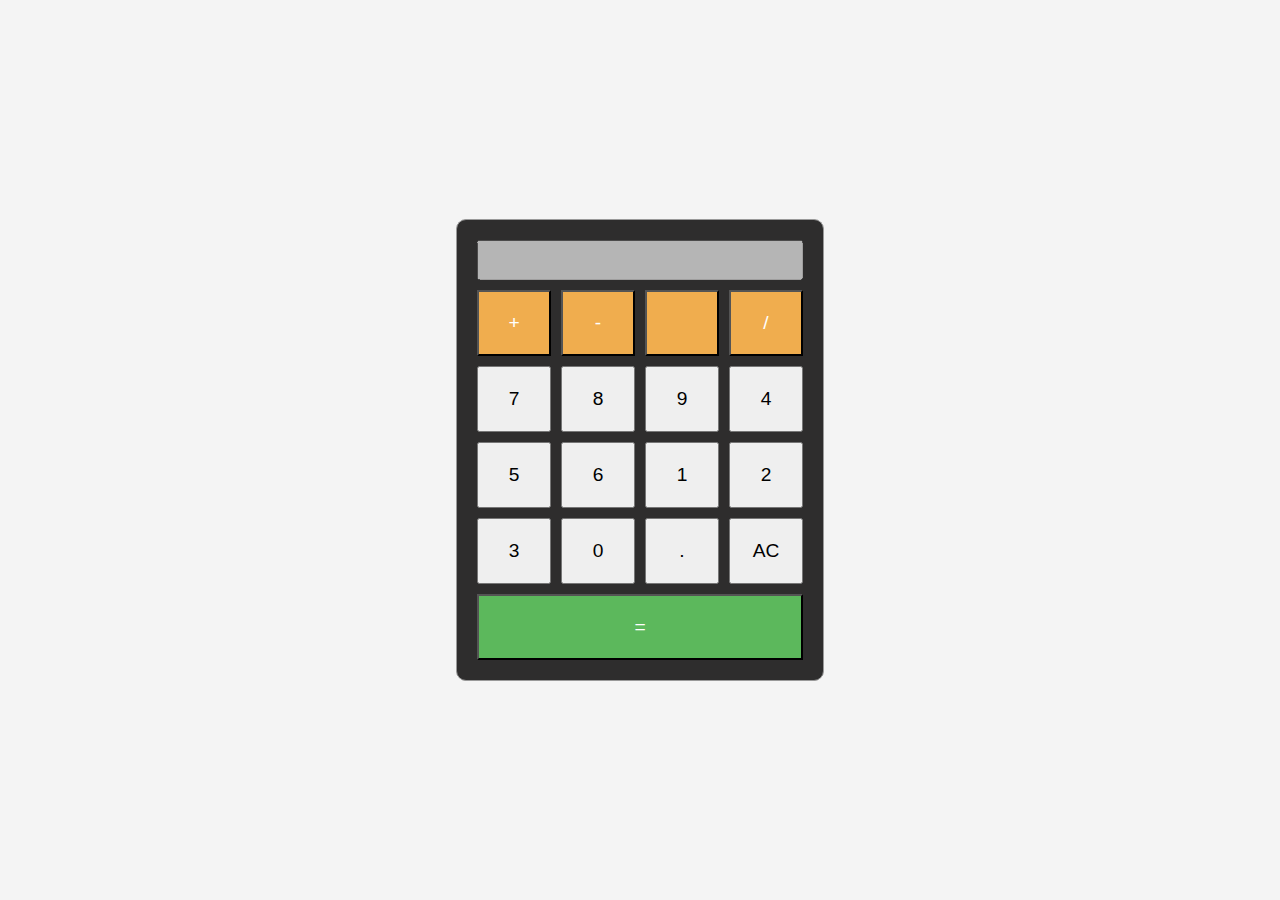
<file: calculator/index.html>
<!DOCTYPE html>
<html lang="en">
<head>
    <meta charset="UTF-8">
    <meta name="viewport" content="width=device-width, initial-scale=1.0">
    <title>calculator</title>
    <link rel="stylesheet" href="style.css">
</head>
<body>
    <div class="calculator">
        <input type="text" class="calculator-screen" value="" disabled />
        <div class="calculator-keys">
            <button type="button" class="operator" value="+">+</button>
            <button type="button" class="operator" value="-">-</button>
            <button type="button" class="operator" value=""></button>
            <button type="button" class="operator" value="/">/</button>

            <button type="button" value="7">7</button>
            <button type="button" value="8">8</button>
            <button type="button" value="9">9</button>
            <button type="button" value="4">4</button>
            <button type="button" value="5">5</button>
            <button type="button" value="6">6</button>
            <button type="button" value="1">1</button>
            <button type="button" value="2">2</button>
            <button type="button" value="3">3</button>
            <button type="button" value="0">0</button>
            <button type="button" class="decimal" value=".">.</button>
            <button type="button" class="all-clear" value="all-clear">AC</button>

            <button type="button" class="equal-sign" value="=">=</button>
        </div>
    </div>
    <script src="app.js"></script>
</body>
</html>
</file>
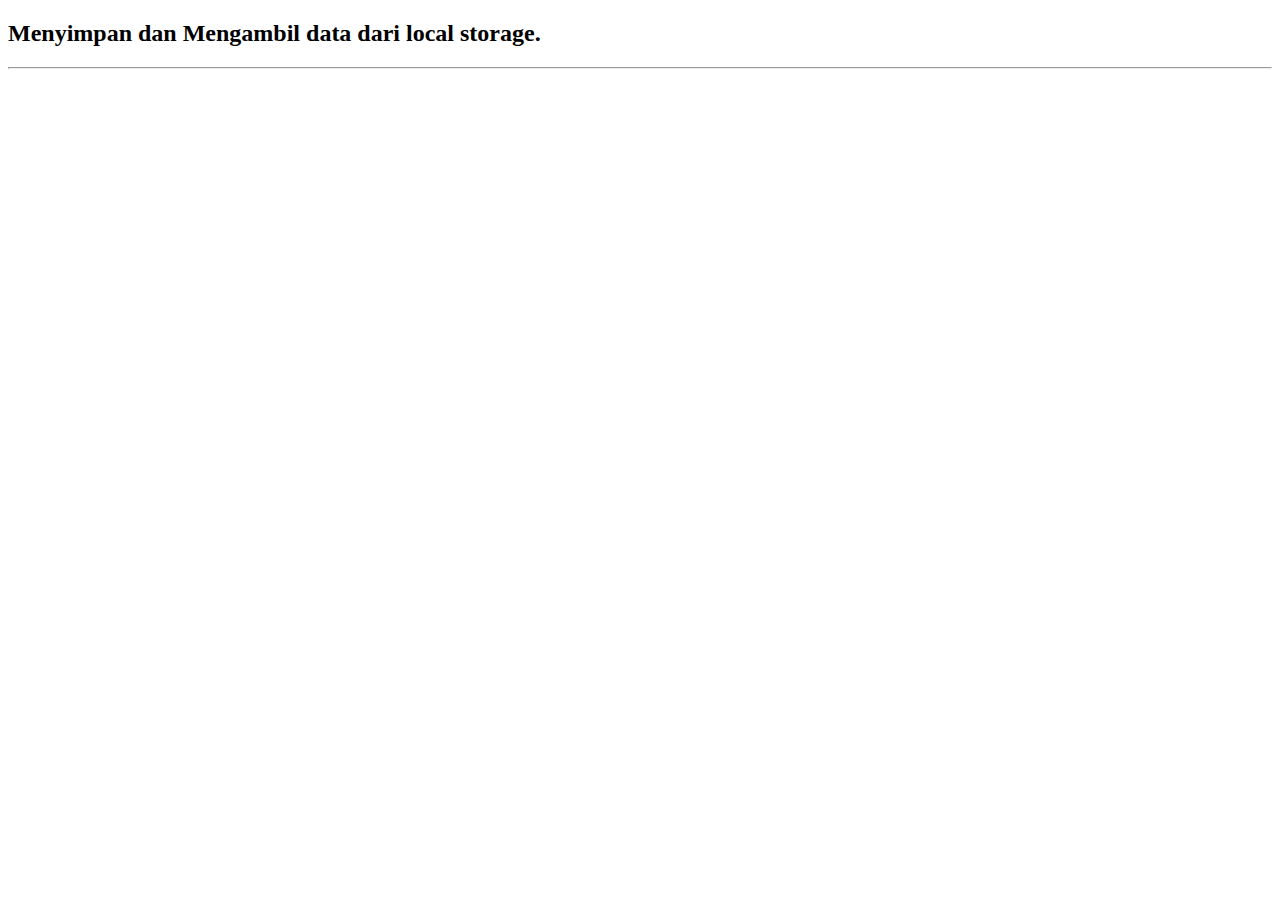
<file: exe1/index.html>
<!DOCTYPE html>
<html>
<body>
<h2>Menyimpan dan Mengambil data dari local storage.</h2>
<hr>
<p id="txt-name"></p>
<p id="txt-age"></p>
<p id="txt-city"></p>
<script>
    // Store data:
    const myObj { name: "Semmy Wellem Taju", age: 33, city: "Manado City" );
    const myJSON JSON.stringify(myObj);
    localStorage.setItem("testJSON", myJSON);
    // print console console.log(myJSON);
    // Retrieve data:
let text = localStorage.getItem("testJSON");
let obj JSON.parse(text);
document.getElementById("txt-name").innerHTML "My name is "+obj.name;
document.getElementById("txt-age").innerHTML = "I am "+obj.age+" years old.";
document.getElementById("txt-city").innerHTML "I live in "+obj.city+".";
-</script>
</body>
</html>
</file>
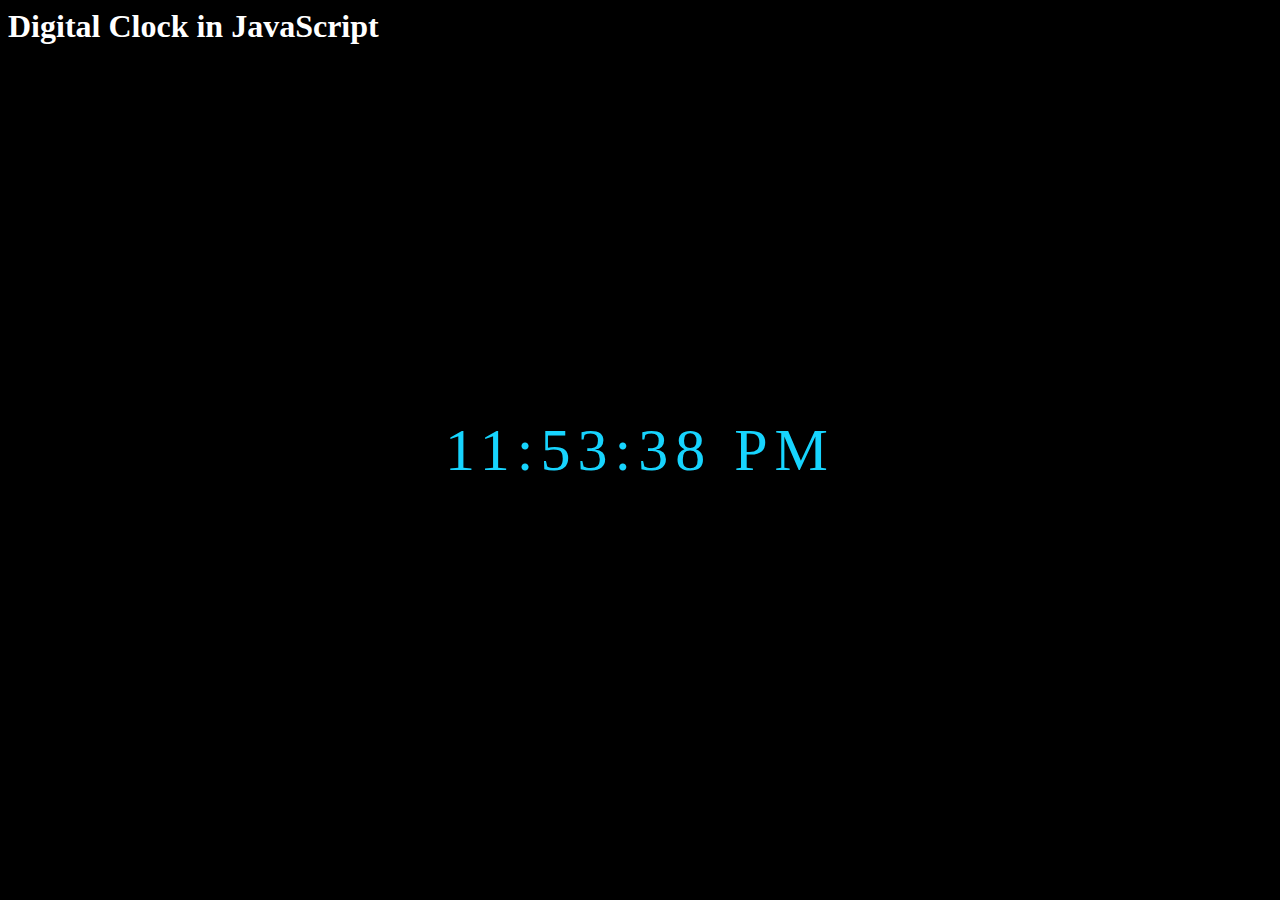
<file: exercise2/index.html>
<html>
<head>
    <title>Digital Clock</title>
    <style>
        body {
            background: black;
        }
        .clock {
            position: absolute;
            top: 50%;
            left: 50%;
            transform: translateX(-50%) translateY(-50%);
            color: #17D4FE;
            font-size: 60px;
            font-family: Orbitron;
            letter-spacing: 7px;
        }
        .test-text {
            color: white;
        }
    </style>
</head>
<body>
    <h1 class="test-text">Digital Clock in JavaScript</h1>
    <div id="MyClockDisplay" class="clock" onload="showTime()"></div>
    <script type="text/javascript" src="myscript.js"></script>
</body>
</html>
</file>
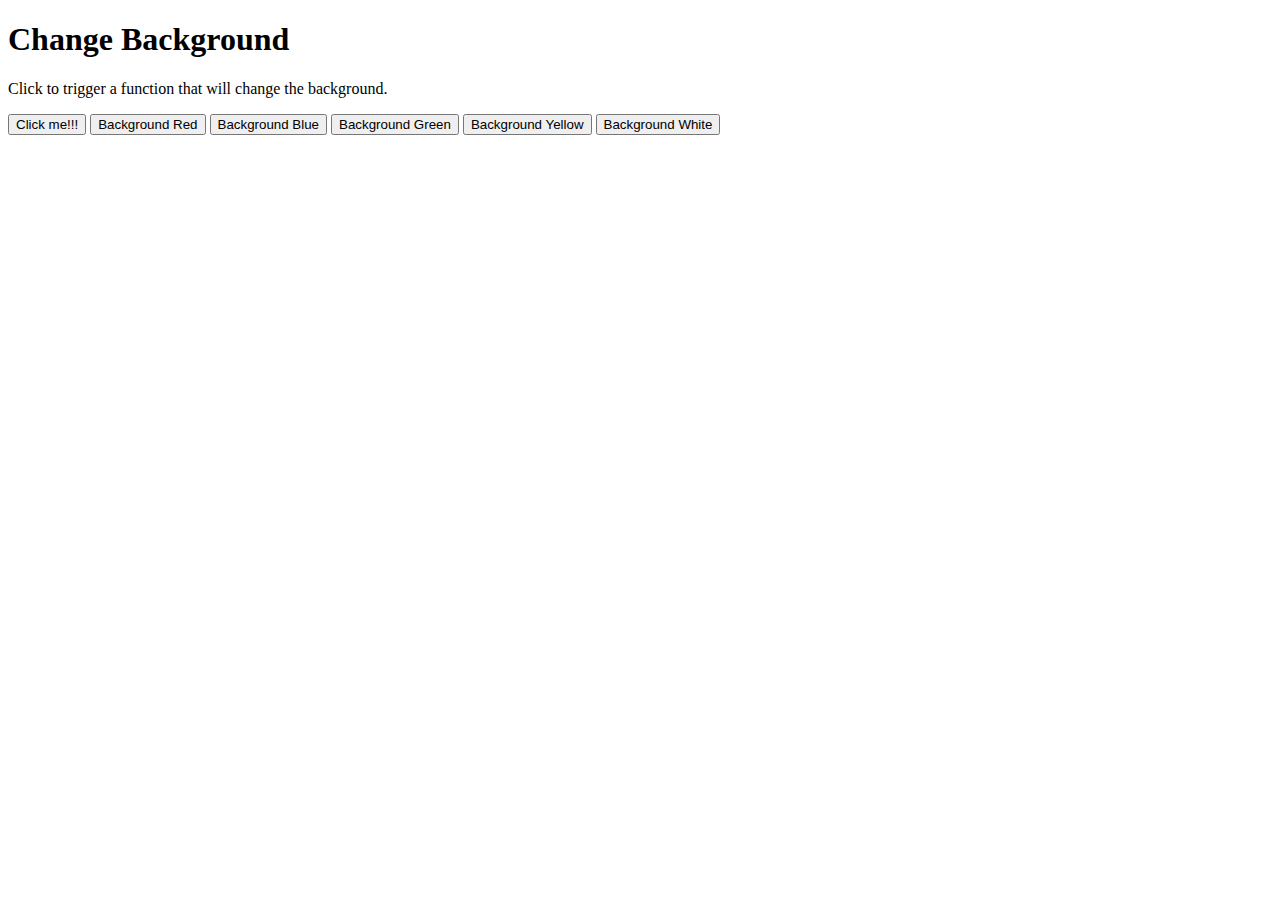
<file: tugas javascript1/index.html>
<!DOCTYPE html>
<html lang="en">
<head>
    <title>Test Javascript</title>
<script src="index.js"></script>
</head>
<body>
    <h1>Change Background</h1>
    <p>Click to trigger a function that will change the background.</p>

    <!-- create buttons -->
    <button onclick="myHello()">Click me!!!</button>
    <button onclick="bgRed()">Background Red</button>
    <button onclick="bgBlue ()">Background Blue</button>
    <button onclick="bgGreen ()">Background Green</button>
    <button onclick="bgYellow ()">Background Yellow</button>
    <button onclick="bgWhite ()">Background White</button>
    <p id="greetings"></p>
</body>
</html>
</file>
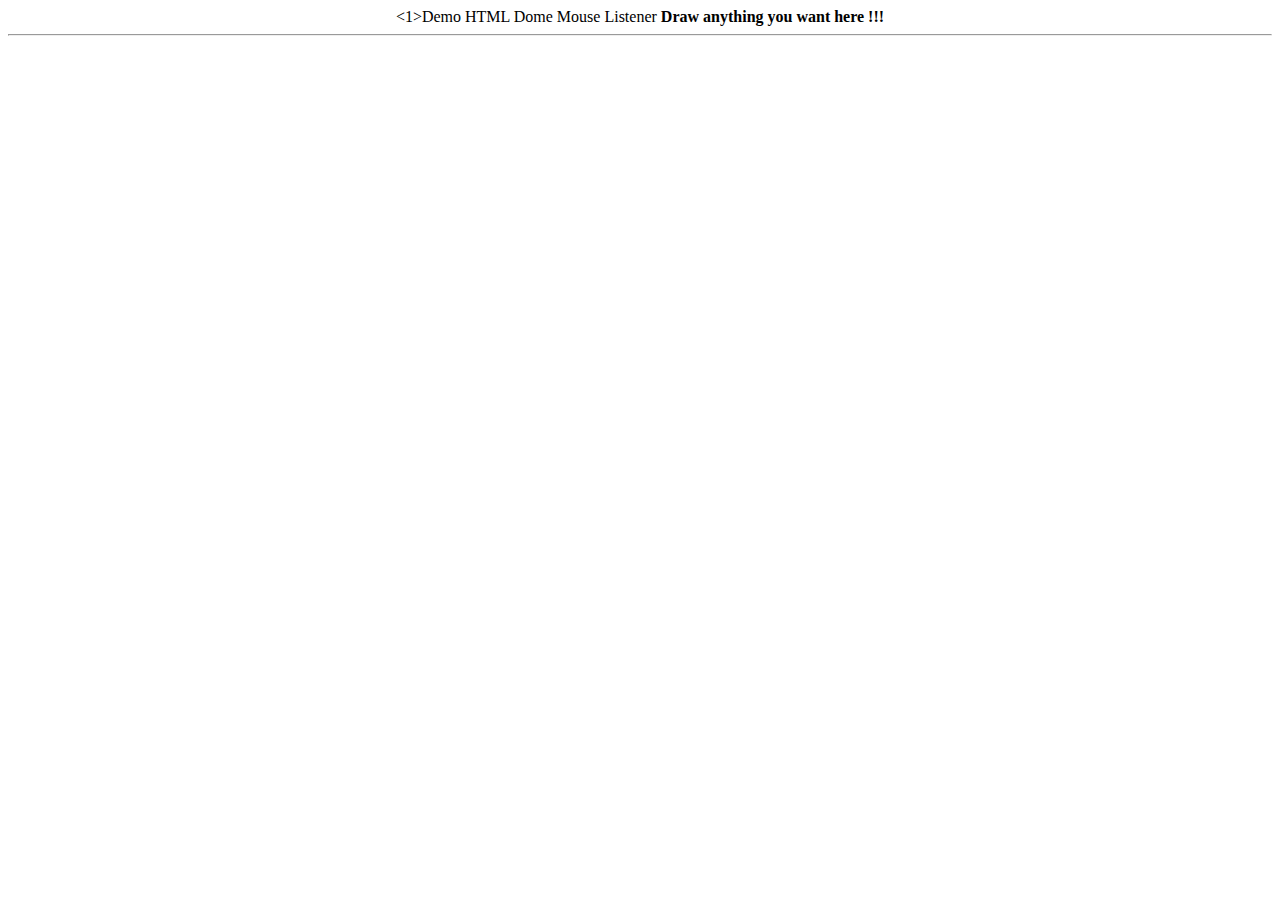
<file: demoo3/example3.html>
<!DOCTYPE html>
<html lang="en">
<head>
    <meta charset="UTF-8">
    <meta name="viewport" content="width=device-width, initial-scale=1.0">
    <title> Draw Mouse</title>
    <style>
        * {
            overflow: hidden;
        }
        body {
            text-align: center;
        }
        h1 {
            color: green;
        }
    </style>
</head>
<body>
    <1>Demo HTML Dome Mouse Listener</1>
    <b>Draw anything you want here !!!</b>
    <hr>
    <canvas id="canvas"></canvas>
    <script src="myscript.js"></script>
</body>
</html>
</file>
<file: calculator/style.css>
* {
    box-sizing: border-box;
}

body{
    font-family: 'Roboto', sans-serif;
    display: flex;
    justify-content: center;
    align-items: center;
    height: 100vh;
    margin: 0;
    background-color: #f4f4f4;
}

.calculator{
    border: 1px solid #999;
    padding: 20px;
    border-radius: 10px;
    background-color: #2e2d2d;
}

.calculator-screen{
    width: 100%;
    height: 40px;
    text-align: right;
    margin-bottom: 10px;
    padding-right: 10px;
    font-size: 1.5em;
}

.calculator-keys{
    display: grid;
    grid-template-columns: repeat(4, 1fr);
    gap: 10px;
}

button{
    padding: 20px;
    font-size:1.2em ;
    cursor: pointer;
}

.operator{
    background-color: #f0ad4e;
    color: white;
}

.equal-sign{
    background-color: #5cb85c;
    color: white;
    grid-column: span 4;
}
</file>
